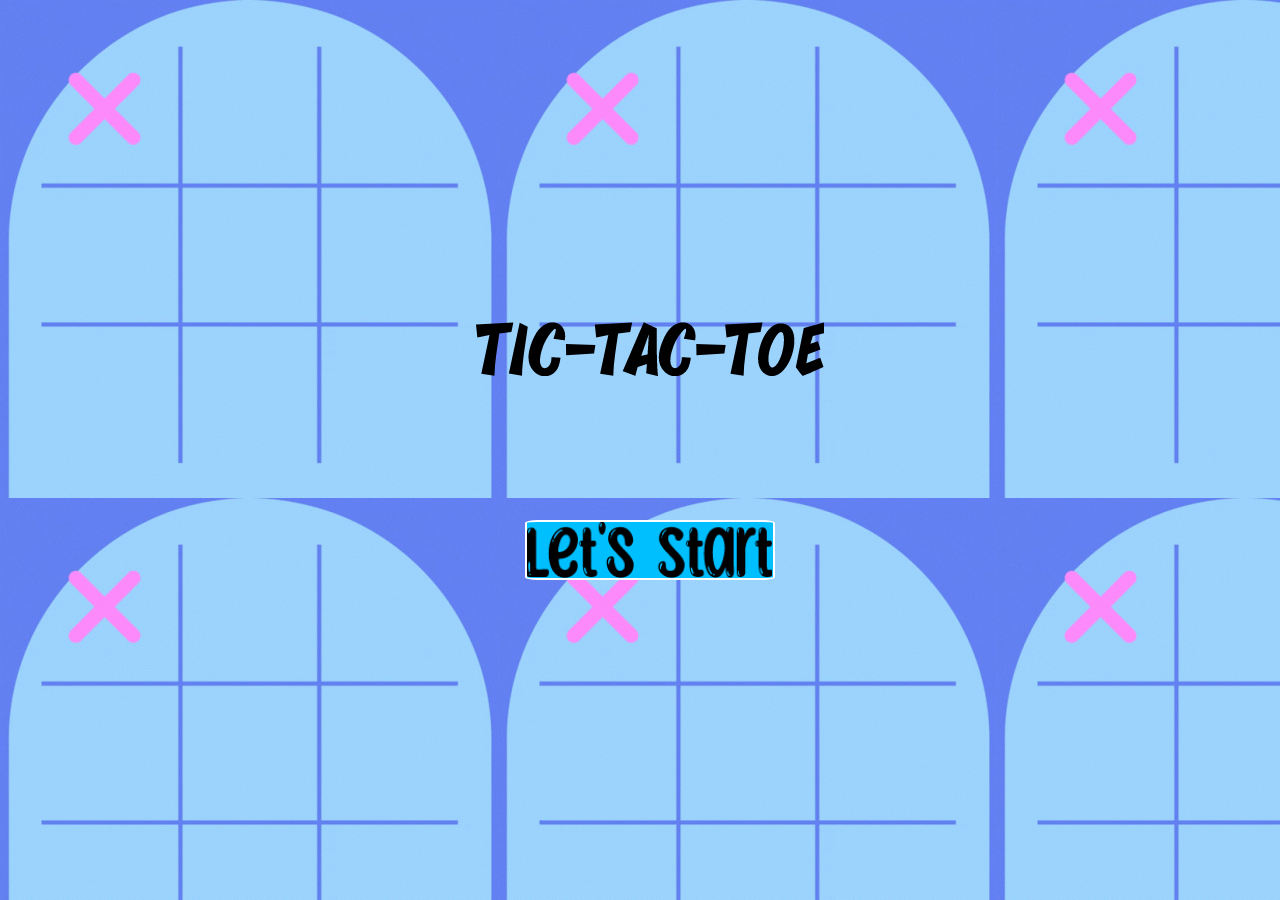
<file: index2.html>
<!DOCTYPE html>
<html lang="en">
<head>
    <meta charset="UTF-8">
    <meta name="viewport" content="width=device-width, initial-scale=1.0">
    <title>tic tac toe</title>
    <link rel="stylesheet" href="style2.css">
    <link rel="icon" type="image/png" href="tictac3favicon.png">
</head>
<body style="background-image: url(tictictic.gif);" background-repeat="repeat-x">
        <p><button type="submit" id="mainBtn"></p>
     <div class="img" >
        <img src="name.png" alt="img">
        </div>
    </body>
    <script>
        document.getElementById("mainBtn").addEventListener("click", redirectFunction);    
        function redirectFunction(){
            window.location.href = "index.html";
        }
    </script>
    <script src="app.js"></script>
</body> 
</html>
</file>
<file: style2.css>
#mainBtn{
  background-image: url(letstart.png);
  background-size: contain;
  background-repeat: no-repeat;
  background-color: deepskyblue;

  align-content: center;
  display: flex;
  justify-content: center;
  align-items: center; 
  height: 60px;
  width : 250px;
  border: 2px solid white;
  color: skyblue;
  
  text-align: center;
  position: absolute;
  top: 60%;
  left: 50%;
  transform: translate(-50%, -50%);
  border-radius: 5%;
  margin: 10px;
  
} 
.img{
 position: relative;
 top: -200px;
}

@media (max-width: 600px) {
  /* Styles for mobile devices */
  /* For example, adjust font size, padding, and height */
  body {
      font-size: 16px;
      padding: 10px;
  }
  /* You can target specific elements as well */
  .container {
      width: 100%;
      height: 200px; /* Adjust the height as needed */
  }
}
</file>
